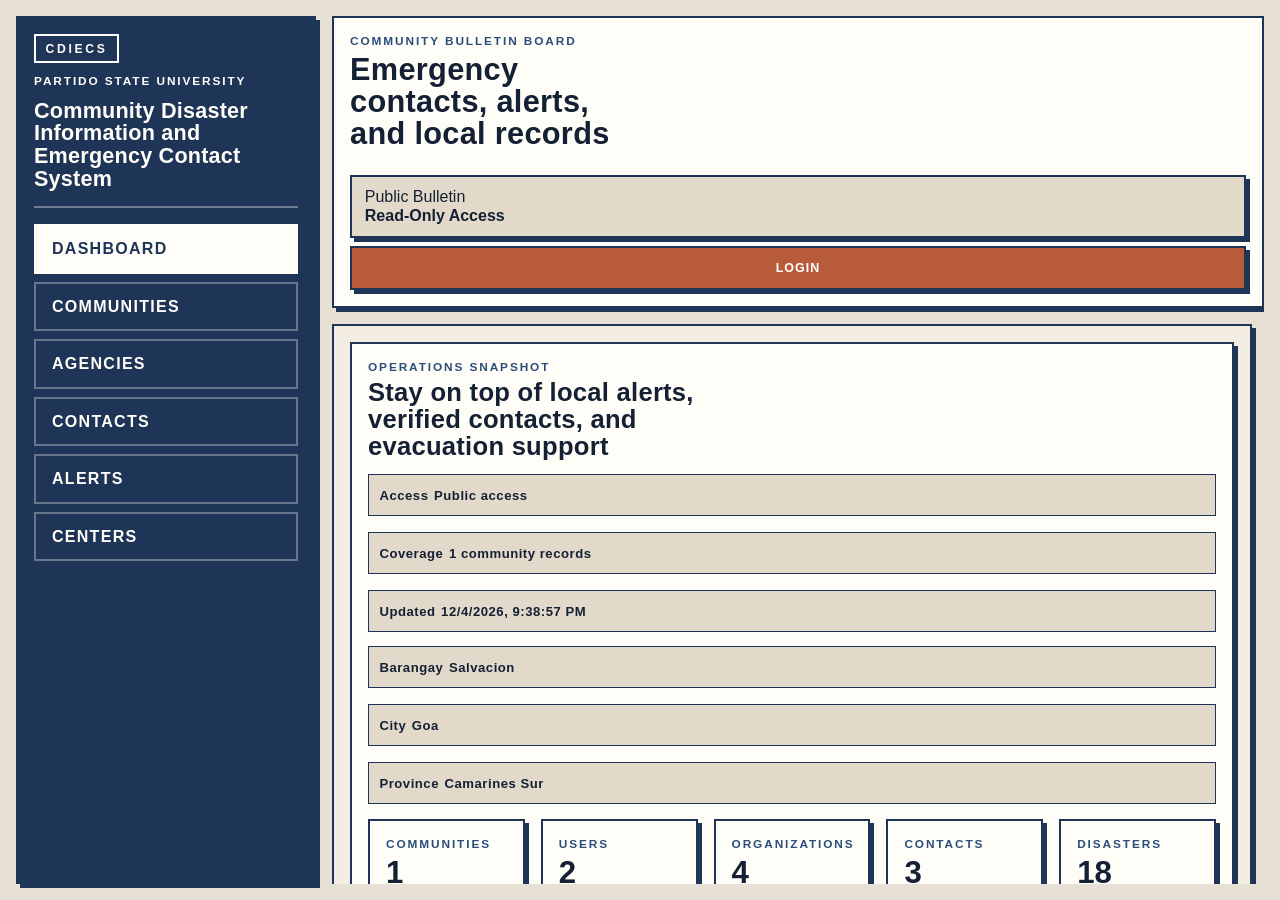
<file: index.html>
<!DOCTYPE html>
<html lang="en">
<head>
  <meta charset="UTF-8">
  <meta http-equiv="refresh" content="0; url=./templates/index.html">
  <meta name="viewport" content="width=device-width, initial-scale=1.0">
  <title>Community Disaster Information and Emergency Contact System</title>
  <script>
    window.location.replace("./templates/index.html");
  </script>
</head>
<body>
  <p>Redirecting to <a href="./templates/index.html">the prototype app</a>...</p>
</body>
</html>
</file>
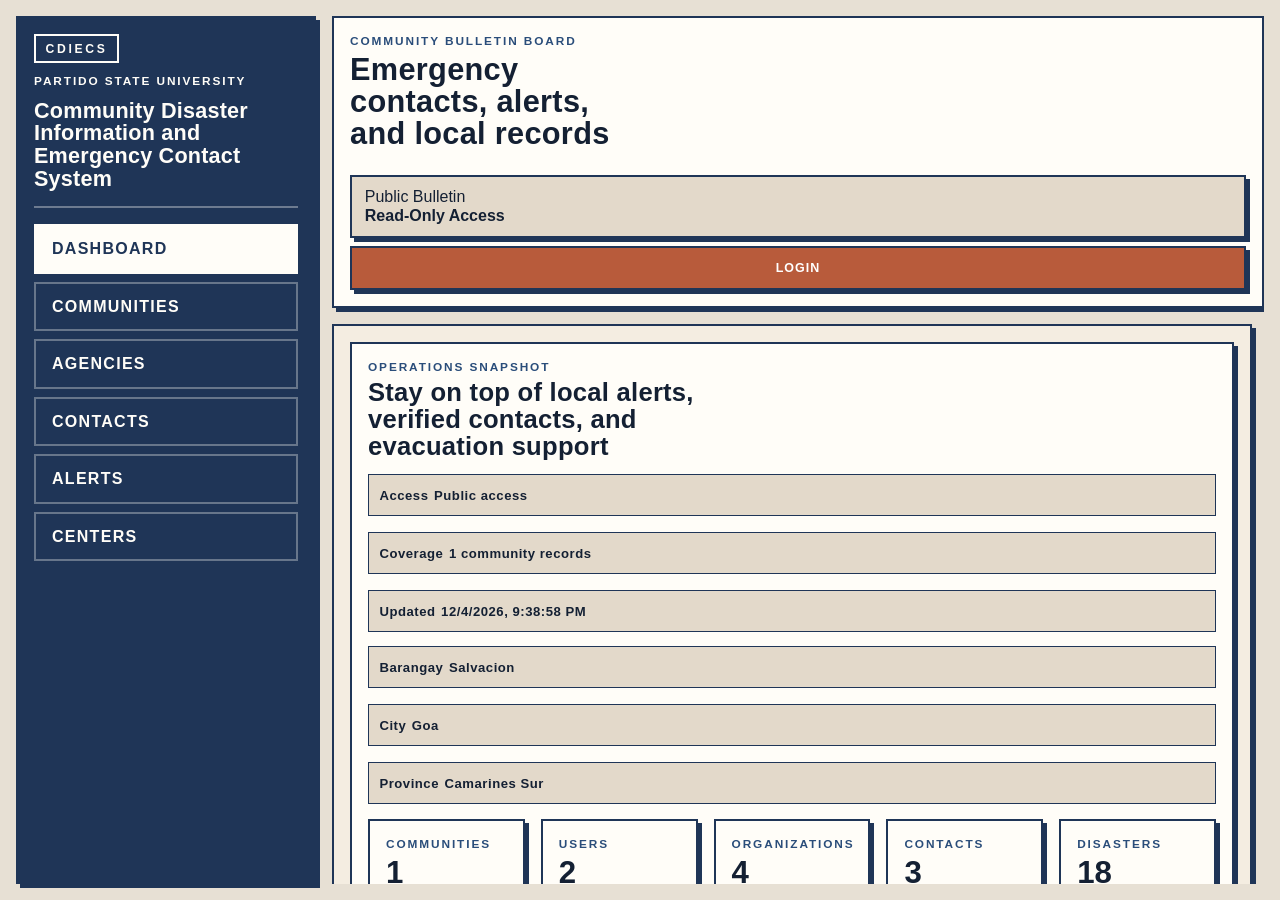
<file: templates/index.html>
<!DOCTYPE html>
<html lang="en">
<head>
  <meta charset="UTF-8">
  <meta name="viewport" content="width=device-width, initial-scale=1.0">
  <title>Community Disaster Information and Emergency Contact System</title>
  <link rel="icon" href="data:image/svg+xml,%3Csvg xmlns='http://www.w3.org/2000/svg' viewBox='0 0 64 64'%3E%3Crect width='64' height='64' fill='%23123d4d'/%3E%3Cpath d='M32 12 52 50H12Z' fill='%23fff4da'/%3E%3Ccircle cx='32' cy='40' r='4' fill='%23123d4d'/%3E%3Crect x='29.5' y='24' width='5' height='11' fill='%23123d4d'/%3E%3C/svg%3E">
  <link rel="stylesheet" href="/static/styles.css">
</head>
<body>
  <div class="page-glow page-glow-left"></div>
  <div class="page-glow page-glow-right"></div>

  <section id="login-view" class="login-view hidden">
    <div class="login-shell">
      <div class="login-copy card">
        <div class="brand-mark">CDIECS</div>
        <p class="eyebrow">Partido State University Prototype</p>
        <h1>Community Disaster Information and Emergency Contact System</h1>
      </div>

      <div class="login-panel card">
        <div>
          <p class="eyebrow">Admin Access</p>
          <h2>Sign in to manage records</h2>
        </div>
        <form id="login-form" class="stack-form">
          <label>
            <span>Username</span>
            <input id="login-username" name="username" type="text" autocomplete="username" required>
          </label>
          <label>
            <span>Password</span>
            <input id="login-password" name="password" type="password" autocomplete="current-password" required>
          </label>
          <button type="submit" class="primary-btn wide-btn">Login</button>
          <button id="close-login-btn" type="button" class="ghost-btn wide-btn">Return to Public View</button>
        </form>
      </div>
    </div>
  </section>

  <div id="app-shell" class="app-shell">
    <aside class="sidebar">
      <div class="brand-block">
        <div class="brand-mark">CDIECS</div>
        <p class="eyebrow">Partido State University</p>
        <h2>Community Disaster Information and Emergency Contact System</h2>
      </div>
      <nav class="nav-list">
        <button class="nav-btn active" data-section-target="dashboard">Dashboard</button>
        <button class="nav-btn" data-section-target="communities">Communities</button>
        <button class="nav-btn" data-section-target="users">Users</button>
        <button class="nav-btn" data-section-target="organizations">Agencies</button>
        <button class="nav-btn" data-section-target="contacts">Contacts</button>
        <button class="nav-btn" data-section-target="disasters">Alerts</button>
        <button class="nav-btn" data-section-target="centers">Centers</button>
      </nav>
    </aside>

    <div class="workspace">
      <header class="topbar">
        <div class="topbar-main">
          <p class="eyebrow">Community Bulletin Board</p>
          <h1>Emergency contacts, alerts, and local records</h1>
        </div>
        <div class="topbar-actions">
          <div class="tool-cluster">
            <button id="export-btn" class="ghost-btn">Export JSON</button>
            <button id="export-txt-btn" class="ghost-btn">Export TXT</button>
            <button id="export-erd-btn" class="ghost-btn">Export ERD TXT</button>
          </div>
          <div class="session-cluster">
            <div class="user-pill">
              <span id="user-name">Public Bulletin</span>
              <strong id="user-role">Read-Only Access</strong>
            </div>
            <button id="admin-login-btn" class="primary-btn">Login</button>
            <button id="logout-btn" class="ghost-btn">Log Out</button>
          </div>
        </div>
      </header>

      <main class="workspace-body">
        <section id="dashboard-section" class="content-section active">
          <div id="dashboard-content"></div>
        </section>

        <section id="communities-section" class="content-section">
          <div class="section-heading">
            <div>
              <p class="eyebrow">Community Registry</p>
              <h2>Communities</h2>
            </div>
            <div class="section-controls">
              <input id="communities-search" class="search-input" type="search" placeholder="Search communities">
              <button id="add-community-btn" class="primary-btn hidden">New Community</button>
            </div>
          </div>
          <div id="communities-content" class="card-grid uniform-grid"></div>
        </section>

        <section id="users-section" class="content-section">
          <div class="section-heading">
            <div>
              <p class="eyebrow">Role Management</p>
              <h2>Users</h2>
            </div>
            <div class="section-controls">
              <input id="users-search" class="search-input" type="search" placeholder="Search users">
              <button id="add-user-btn" class="primary-btn hidden">New User</button>
            </div>
          </div>
          <div id="users-content" class="table-shell"></div>
        </section>

        <section id="organizations-section" class="content-section">
          <div class="section-heading">
            <div>
              <p class="eyebrow">Response Network</p>
              <h2>Organizations</h2>
            </div>
            <div class="section-controls">
              <input id="organizations-search" class="search-input" type="search" placeholder="Search organizations">
              <button id="add-organization-btn" class="primary-btn hidden">New Organization</button>
            </div>
          </div>
          <div id="organizations-content" class="card-grid uniform-grid"></div>
        </section>

        <section id="contacts-section" class="content-section">
          <div class="section-heading">
            <div>
              <p class="eyebrow">Emergency Directory</p>
              <h2>Emergency Contacts</h2>
            </div>
            <div class="section-controls">
              <input id="contacts-search" class="search-input" type="search" placeholder="Search contacts">
              <button id="add-contact-btn" class="primary-btn hidden">New Contact</button>
            </div>
          </div>
          <div id="contacts-content" class="card-grid uniform-grid"></div>
        </section>

        <section id="disasters-section" class="content-section">
          <div class="section-heading">
            <div>
              <p class="eyebrow">Incident Timeline</p>
              <h2>Disasters & Announcements</h2>
            </div>
            <div class="section-controls">
              <input id="disasters-search" class="search-input" type="search" placeholder="Search incidents or alerts">
              <button id="add-disaster-btn" class="primary-btn hidden">New Disaster</button>
            </div>
          </div>
          <div id="disasters-content" class="stack-grid"></div>
        </section>

        <section id="centers-section" class="content-section">
          <div class="section-heading">
            <div>
              <p class="eyebrow">Evacuation Planning</p>
              <h2>Evacuation Centers</h2>
            </div>
            <div class="section-controls">
              <input id="centers-search" class="search-input" type="search" placeholder="Search centers">
              <button id="add-center-btn" class="primary-btn hidden">New Center</button>
            </div>
          </div>
          <div id="centers-content" class="card-grid uniform-grid"></div>
        </section>
      </main>
    </div>
  </div>

  <div id="modal-overlay" class="modal-overlay hidden"></div>
  <div id="toast" class="toast hidden"></div>

  <script src="/static/app.js"></script>
</body>
</html>
</file>
<file: static/styles.css>
:root {
  --bg: #e7e0d4;
  --bg-alt: #f7f2e9;
  --panel: #f4ede1;
  --panel-solid: #fffdf8;
  --panel-muted: #e3d9ca;
  --line: #8f8576;
  --line-strong: #1f3557;
  --ink: #142033;
  --muted: #546276;
  --accent: #2a4d7a;
  --accent-strong: #182f4d;
  --accent-soft: #d8e2f0;
  --signal: #b85b3b;
  --signal-strong: #8f452c;
  --signal-soft: #ead1c8;
  --safe: #2a4d7a;
  --safe-soft: #d8e2f0;
  --warn: #7b6531;
  --warn-soft: #e7dcc1;
  --danger: #b85b3b;
  --danger-soft: #ead1c8;
  --shadow: 4px 4px 0 var(--line-strong);
  --transition: 120ms ease;
}

*,
*::before,
*::after {
  box-sizing: border-box;
  border-radius: 0 !important;
}

html {
  background: var(--bg);
}

body {
  margin: 0;
  min-height: 100vh;
  overflow: hidden;
  font-family: "Segoe UI Variable", "Segoe UI", Tahoma, Geneva, Verdana, sans-serif;
  color: var(--ink);
  background: var(--bg);
}

p {
  margin: 0;
}

h1,
h2,
h3,
h4 {
  margin: 0;
  font-family: "Bahnschrift", "Arial Narrow", "Segoe UI", sans-serif;
  line-height: 1.05;
  letter-spacing: 0.01em;
}

input,
select,
textarea,
button {
  font: inherit;
}

button,
input,
select,
textarea {
  border-radius: 0;
}

.page-glow {
  display: none;
}

.hidden {
  display: none !important;
}

.card,
.content-section,
.sidebar,
.topbar,
.modal-card,
.table-shell,
.dashboard-band,
.list-card,
.stat-card,
.repeatable-shell,
.record-card,
.empty-state,
.login-shell {
  background: var(--panel-solid);
  border: 2px solid var(--line-strong);
  box-shadow: var(--shadow);
}

.brand-mark,
.badge,
.status-stamp,
.chip,
.pill,
.ledger-tag {
  font-family: "Bahnschrift", "Arial Narrow", "Segoe UI", sans-serif;
}

.brand-mark {
  display: inline-flex;
  width: fit-content;
  padding: 0.35rem 0.6rem;
  border: 2px solid currentColor;
  font-size: 0.76rem;
  font-weight: 700;
  letter-spacing: 0.22em;
  text-transform: uppercase;
}

.eyebrow {
  margin: 0;
  color: var(--accent);
  font-size: 0.74rem;
  font-weight: 700;
  letter-spacing: 0.16em;
  text-transform: uppercase;
}

.lead,
.meta-line,
.subtle-text,
.micro-copy,
.empty-state span {
  color: var(--muted);
}

.lead {
  max-width: 52ch;
  line-height: 1.6;
}

label span,
.form-field span {
  font-size: 0.84rem;
  font-weight: 700;
  color: var(--accent);
  text-transform: uppercase;
  letter-spacing: 0.05em;
}

input,
select,
textarea {
  width: 100%;
  padding: 0.78rem 0.9rem;
  color: var(--ink);
  background: var(--panel-solid);
  border: 2px solid var(--line-strong);
  outline: none;
}

input::placeholder,
textarea::placeholder {
  color: #6f786f;
}

input:focus,
select:focus,
textarea:focus {
  border-color: var(--signal);
  box-shadow: 0 0 0 2px rgba(184, 91, 59, 0.16);
}

button:focus-visible,
input:focus-visible,
select:focus-visible,
textarea:focus-visible {
  outline: 2px solid var(--signal);
  outline-offset: 2px;
}

textarea {
  min-height: 132px;
  resize: vertical;
}

button {
  cursor: pointer;
  transition: transform var(--transition), background var(--transition), color var(--transition), box-shadow var(--transition), border-color var(--transition);
}

.primary-btn,
.ghost-btn,
.danger-btn,
.small-btn {
  min-height: 44px;
  padding: 0.74rem 0.95rem;
  border: 2px solid var(--line-strong);
  box-shadow: var(--shadow);
  font-size: 0.78rem;
  font-weight: 700;
  letter-spacing: 0.08em;
  text-transform: uppercase;
}

.primary-btn {
  color: #ffffff;
  background: var(--signal);
}

.ghost-btn,
.small-btn {
  color: var(--ink);
  background: var(--panel-solid);
}

.danger-btn {
  color: #ffffff;
  background: var(--danger);
}

.primary-btn:hover,
.primary-btn:active,
.ghost-btn:hover,
.ghost-btn:active,
.small-btn:hover,
.small-btn:active,
.danger-btn:hover,
.danger-btn:active {
  transform: translate(2px, 2px);
  box-shadow: none;
}

.primary-btn:hover,
.primary-btn:active,
.danger-btn:hover,
.danger-btn:active {
  background: var(--signal-strong);
}

.ghost-btn:hover,
.ghost-btn:active,
.small-btn:hover,
.small-btn:active {
  background: var(--panel-muted);
}

.wide-btn {
  width: 100%;
}

.login-view {
  position: fixed;
  inset: 0;
  z-index: 20;
  display: grid;
  place-items: center;
  min-height: 100vh;
  padding: 2rem;
  overflow: auto;
  background: rgba(20, 32, 51, 0.76);
}

.login-shell {
  width: min(1080px, 100%);
  display: grid;
  grid-template-columns: 1.1fr 0.9fr;
  gap: 1rem;
  padding: 1rem;
  background: transparent;
}

.login-copy,
.login-panel {
  padding: 1.5rem;
}

.login-copy {
  display: grid;
  align-content: start;
  gap: 0.9rem;
  background: var(--line-strong);
  color: var(--panel-solid);
}

.login-copy .eyebrow,
.login-copy .lead {
  color: rgba(255, 253, 248, 0.82);
}

.login-copy .brand-mark {
  color: #ffffff;
}

.login-copy h1 {
  max-width: 13ch;
  font-size: clamp(2.1rem, 4vw, 4rem);
}

.login-panel {
  display: grid;
  align-content: center;
  gap: 1.25rem;
  background: var(--panel-solid);
}

.stack-form,
.form-grid {
  display: grid;
  gap: 1rem;
}

.stack-form label,
.form-field {
  display: grid;
  gap: 0.4rem;
}

.app-shell {
  position: relative;
  z-index: 1;
  display: grid;
  grid-template-columns: 300px minmax(0, 1fr);
  gap: 1rem;
  padding: 1rem;
  height: 100vh;
  min-height: 100vh;
  overflow: hidden;
}

.sidebar {
  display: flex;
  flex-direction: column;
  gap: 1rem;
  min-height: 0;
  overflow: auto;
  overscroll-behavior: contain;
  padding: 1rem;
  background: var(--line-strong);
  color: var(--panel-solid);
}

.sidebar .brand-mark,
.sidebar .eyebrow,
.brand-block h2 {
  color: var(--panel-solid);
}

.brand-block {
  display: grid;
  gap: 0.7rem;
  padding-bottom: 1rem;
  border-bottom: 2px solid rgba(255, 253, 248, 0.35);
}

.brand-block h2 {
  font-size: 1.35rem;
}

.nav-list {
  display: grid;
  gap: 0.5rem;
}

.nav-btn {
  position: relative;
  text-align: left;
  padding: 0.86rem 1rem;
  color: var(--panel-solid);
  background: transparent;
  border: 2px solid rgba(255, 253, 248, 0.32);
  box-shadow: none;
  font-weight: 700;
  letter-spacing: 0.08em;
  text-transform: uppercase;
}

.nav-btn.active {
  background: var(--panel-solid);
  color: var(--line-strong);
  border-color: var(--panel-solid);
  box-shadow: var(--shadow);
}

.nav-btn:hover:not(.active),
.nav-btn:active:not(.active) {
  background: rgba(255, 253, 248, 0.14);
  transform: none;
}

.workspace {
  display: grid;
  gap: 1rem;
  grid-template-rows: auto minmax(0, 1fr);
  min-height: 0;
  overflow: hidden;
}

.topbar {
  position: sticky;
  top: 0;
  z-index: 5;
  display: grid;
  grid-template-columns: minmax(0, 1fr) minmax(420px, 520px);
  gap: 1rem;
  align-items: start;
  padding: 1rem;
  background: var(--panel-solid);
}

.topbar-main {
  display: grid;
  gap: 0.35rem;
}

.topbar h1 {
  max-width: 16ch;
  font-size: clamp(1.5rem, 2.4vw, 2.35rem);
}

.topbar-actions {
  display: grid;
  gap: 0.55rem;
  align-content: start;
}

.tool-cluster,
.session-cluster {
  display: grid;
  gap: 0.55rem;
}

.tool-cluster {
  grid-template-columns: repeat(3, minmax(0, 1fr));
}

.session-cluster {
  grid-template-columns: minmax(180px, 1fr) auto auto;
  align-items: stretch;
}

.tool-cluster .ghost-btn,
.session-cluster .ghost-btn,
.session-cluster .primary-btn {
  width: 100%;
}

.user-pill {
  display: grid;
  gap: 0.1rem;
  min-width: 180px;
  padding: 0.65rem 0.8rem;
  background: var(--panel-muted);
  border: 2px solid var(--line-strong);
  box-shadow: var(--shadow);
}

.workspace-body {
  min-height: 0;
  overflow: auto;
  overscroll-behavior: contain;
  scrollbar-gutter: stable;
}

.content-section {
  display: none;
  padding: 1rem;
  background: var(--panel);
}

.content-section.active {
  display: block;
}

.section-heading {
  display: grid;
  grid-template-columns: minmax(0, 1fr) auto;
  gap: 1rem;
  align-items: end;
  margin-bottom: 1rem;
  padding: 0.85rem 1rem;
  background: var(--line-strong);
  border: 2px solid var(--line-strong);
  box-shadow: var(--shadow);
}

.section-heading h2,
.section-heading .eyebrow {
  color: var(--panel-solid);
}

.section-heading h2 {
  font-size: 1.15rem;
  letter-spacing: 0.08em;
  text-transform: uppercase;
}

.section-controls {
  display: flex;
  align-items: center;
  justify-content: flex-end;
  flex-wrap: wrap;
  gap: 0.75rem;
}

.search-input {
  min-width: min(320px, 100%);
  background: var(--panel-solid);
}

.card-grid,
.stack-grid,
.stat-grid,
.dashboard-columns,
.dual-grid,
.alert-feed,
.directory-feed,
.quick-grid,
.dashboard-meta-strip,
.chip-row,
.announcement-list,
.contact-list,
.repeatable-list {
  display: grid;
  gap: 1rem;
}

.card-grid {
  grid-template-columns: repeat(auto-fit, minmax(280px, 1fr));
}

.stack-grid {
  grid-template-columns: 1fr;
}

.stat-grid {
  grid-template-columns: repeat(auto-fit, minmax(150px, 1fr));
}

.dashboard-columns,
.dashboard-main {
  grid-template-columns: minmax(0, 1.3fr) minmax(320px, 0.7fr);
}

.dual-grid,
.form-grid {
  grid-template-columns: repeat(2, minmax(0, 1fr));
}

.dashboard-band,
.list-card,
.stat-card {
  padding: 1rem;
}

.dashboard-band {
  display: grid;
  gap: 0.9rem;
  background: var(--panel-solid);
}

.dashboard-title-block {
  display: grid;
  gap: 0.3rem;
}

.dashboard-title-block h2 {
  max-width: 28ch;
  font-size: clamp(1.3rem, 2vw, 1.95rem);
}

.dashboard-summary-strip {
  grid-template-columns: repeat(3, minmax(0, 1fr));
}

.dashboard-location-strip {
  grid-template-columns: repeat(3, minmax(160px, 1fr));
}

.dashboard-meta-strip .chip {
  width: 100%;
  min-height: 42px;
  display: flex;
  align-items: center;
}

.stat-card {
  display: grid;
  gap: 0.25rem;
  align-content: start;
  min-height: 96px;
}

.stat-value {
  font-size: 1.95rem;
  font-weight: 700;
}

.list-card {
  gap: 0.9rem;
}

.quick-panel,
.alerts-panel,
.directory-panel,
.community-panel {
  background: var(--panel-solid);
}

.quick-grid {
  grid-template-columns: repeat(4, minmax(0, 1fr));
}

.quick-card {
  display: grid;
  gap: 0.45rem;
  min-height: 124px;
  padding: 0.9rem;
  background: var(--panel-muted);
  border: 2px solid var(--line-strong);
  box-shadow: var(--shadow);
}

.quick-card h4 {
  font-size: 1.05rem;
}

.record-card {
  display: grid;
  gap: 0.75rem;
  align-content: start;
  padding: 1rem;
}

.uniform-grid > .record-card,
.uniform-grid > .empty-state {
  min-height: 220px;
}

.uniform-grid > .record-card {
  display: flex;
  flex-direction: column;
  height: 100%;
}

.uniform-grid > .record-card .inline-actions {
  margin-top: auto;
}

.record-card-header,
.row-split,
.inline-actions,
.repeatable-row,
.modal-header,
.table-actions {
  display: flex;
  justify-content: space-between;
  align-items: start;
  gap: 0.75rem;
}

.record-card-header h3,
.record-card-header h4 {
  margin-bottom: 0.18rem;
}

.meta-line {
  font-size: 0.9rem;
  line-height: 1.5;
}

.record-footer {
  display: flex;
  align-items: center;
  justify-content: space-between;
  gap: 0.6rem;
  padding-top: 0.55rem;
  border-top: 1px solid var(--line);
}

.badge-stack,
.inline-actions,
.table-actions {
  display: flex;
  flex-wrap: wrap;
  gap: 0.45rem;
}

.record-id-strip {
  display: flex;
  flex-wrap: wrap;
  gap: 0.45rem;
  padding: 0.65rem;
  background: var(--panel-muted);
  border: 1.5px solid var(--line-strong);
}

.small-btn {
  min-height: 38px;
  padding: 0.55rem 0.75rem;
  font-size: 0.74rem;
}

.chip,
.badge,
.pill,
.ledger-tag {
  display: inline-flex;
  align-items: center;
  gap: 0.35rem;
  width: fit-content;
  max-width: 100%;
  min-height: 34px;
  padding: 0.35rem 0.65rem;
  border: 1.5px solid var(--line-strong);
  background: var(--panel-muted);
  font-size: 0.82rem;
  font-weight: 700;
  letter-spacing: 0.04em;
}

.chip-row {
  grid-template-columns: repeat(auto-fit, minmax(150px, max-content));
}

.chip strong,
.badge strong,
.ledger-tag strong {
  display: inline-block;
}

.badge,
.status-stamp {
  padding: 0.28rem 0.55rem;
  border: 1.5px solid var(--line-strong);
  font-size: 0.72rem;
  font-weight: 700;
  letter-spacing: 0.08em;
  text-transform: uppercase;
  background: var(--panel-muted);
  color: var(--line-strong);
}

.badge.erd-id {
  background: var(--line-strong);
  color: var(--panel-solid);
}

.badge.erd-id strong {
  color: inherit;
}

.badge.alert-emergency,
.badge.alert-warning,
.badge.severity-high,
.badge.severity-critical,
.badge.status-current,
.status-stamp.alert-emergency,
.status-stamp.alert-warning,
.status-stamp.severity-high,
.status-stamp.severity-critical,
.status-stamp.status-current {
  background: var(--signal);
  color: #ffffff;
}

.badge.alert-advisory,
.badge.alert-watch,
.badge.alert-info,
.badge.severity-low,
.badge.severity-moderate,
.badge.status-recent,
.status-stamp.alert-advisory,
.status-stamp.alert-watch,
.status-stamp.alert-info,
.status-stamp.severity-low,
.status-stamp.severity-moderate,
.status-stamp.status-recent {
  background: var(--accent);
  color: #ffffff;
}

.badge.status-archived,
.status-stamp.status-archived {
  background: var(--panel-muted);
  color: var(--line-strong);
}

.alert-card {
  border-left: 6px solid var(--signal);
}

.directory-card {
  border-left: 6px solid var(--accent);
}

.community-card {
  border-left: 6px solid var(--safe);
}

.table-shell {
  overflow: auto;
  background: var(--panel-solid);
}

table {
  width: 100%;
  min-width: 920px;
  border-collapse: collapse;
}

th,
td {
  padding: 0.88rem 0.95rem;
  text-align: left;
  border-bottom: 1px solid var(--line);
  border-right: 1px solid var(--line);
}

th:last-child,
td:last-child {
  border-right: none;
}

th {
  position: sticky;
  top: 0;
  z-index: 1;
  background: var(--line-strong);
  color: var(--panel-solid);
  font-size: 0.76rem;
  font-weight: 700;
  letter-spacing: 0.08em;
  text-transform: uppercase;
}

tbody tr:nth-child(even) {
  background: #f2ece1;
}

tbody tr:hover {
  background: var(--accent-soft);
}

.ledger-list {
  background: var(--panel-solid);
  border: 2px solid var(--line-strong);
  box-shadow: var(--shadow);
}

.ledger-header,
.ledger-row {
  display: grid;
  gap: 0.9rem;
  align-items: start;
}

.ledger-header {
  padding: 0.72rem 1rem;
  background: var(--line-strong);
  color: var(--panel-solid);
  font-size: 0.75rem;
  font-weight: 700;
  letter-spacing: 0.1em;
  text-transform: uppercase;
}

.ledger-header .ledger-cell {
  color: inherit;
}

.ledger-row {
  padding: 0.85rem 1rem;
  border-bottom: 1px solid var(--line);
  background: var(--panel-solid);
}

.ledger-row:last-child {
  border-bottom: none;
}

.ledger-row:hover,
.ledger-row:focus-within {
  background: var(--accent-soft);
}

.ledger-group:last-child .ledger-subrows:last-child .ledger-row:last-child,
.ledger-group:last-child > .ledger-row:last-child {
  border-bottom: none;
}

.ledger-group + .ledger-group {
  border-top: 2px solid var(--line-strong);
}

.ledger-cell {
  min-width: 0;
}

.ledger-primary {
  display: grid;
  gap: 0.32rem;
}

.ledger-title {
  display: block;
  font-size: 1rem;
  font-weight: 700;
  line-height: 1.12;
}

.ledger-subline,
.ledger-note {
  display: block;
  color: var(--muted);
  font-size: 0.76rem;
  font-weight: 700;
  letter-spacing: 0.06em;
  text-transform: uppercase;
}

.ledger-summary {
  margin: 0;
  color: var(--ink);
  font-size: 0.92rem;
  line-height: 1.5;
}

.ledger-directory,
.ledger-status-stack,
.ledger-stamp-list {
  display: grid;
  gap: 0.45rem;
}

.ledger-stamp-list {
  grid-template-columns: repeat(auto-fit, minmax(128px, max-content));
}

.ledger-tag-stack {
  display: grid;
  align-items: start;
  gap: 0.22rem;
  padding-block: 0.48rem;
  line-height: 1.25;
}

.ledger-tag-stack span {
  font-weight: 700;
}

.ledger-tag-stack span:not(:last-child) {
  color: var(--muted);
  font-size: 0.72rem;
  letter-spacing: 0.05em;
  text-transform: uppercase;
}

.row-actions {
  display: none;
  flex-wrap: wrap;
  gap: 0.45rem;
  justify-content: flex-end;
}

.ledger-row:hover .row-actions,
.ledger-row:focus-within .row-actions,
.ledger-group:hover > .ledger-row .row-actions,
.ledger-group:focus-within > .ledger-row .row-actions {
  display: flex;
}

.ledger-subrows {
  margin-left: 1rem;
  border-left: 2px solid var(--line-strong);
  background: #f4efe5;
}

.ledger-subheader {
  padding: 0.68rem 1rem;
  border-bottom: 1px solid var(--line);
  color: var(--accent);
  font-size: 0.72rem;
  font-weight: 700;
  letter-spacing: 0.1em;
  text-transform: uppercase;
}

.ledger-empty-row {
  padding: 0.8rem 1rem;
  color: var(--muted);
  font-size: 0.9rem;
  border-bottom: 1px solid var(--line);
}

.ledger-contacts.with-actions .ledger-header,
.ledger-contacts.with-actions .ledger-row {
  grid-template-columns: minmax(220px, 1.15fr) minmax(180px, 0.95fr) minmax(160px, 0.8fr) minmax(260px, 1.25fr) 180px;
}

.ledger-contacts.read-only .ledger-header,
.ledger-contacts.read-only .ledger-row {
  grid-template-columns: minmax(220px, 1.15fr) minmax(180px, 0.95fr) minmax(160px, 0.8fr) minmax(260px, 1.25fr);
}

.ledger-disasters.with-actions .ledger-header,
.ledger-disasters.with-actions .ledger-row {
  grid-template-columns: 132px minmax(0, 1fr) 180px 188px;
}

.ledger-disasters.read-only .ledger-header,
.ledger-disasters.read-only .ledger-row {
  grid-template-columns: 132px minmax(0, 1fr) 180px;
}

.ledger-centers.with-actions .ledger-header,
.ledger-centers.with-actions .ledger-row {
  grid-template-columns: minmax(210px, 1.1fr) minmax(170px, 0.8fr) 120px minmax(220px, 1fr) 160px;
}

.ledger-centers.read-only .ledger-header,
.ledger-centers.read-only .ledger-row {
  grid-template-columns: minmax(210px, 1.1fr) minmax(170px, 0.8fr) 120px minmax(220px, 1fr);
}

.modal-overlay {
  position: fixed;
  inset: 0;
  z-index: 10;
  display: grid;
  place-items: center;
  padding: 1rem;
  background: rgba(20, 32, 51, 0.7);
}

.modal-card {
  width: min(860px, 100%);
  max-height: calc(100vh - 2rem);
  overflow: auto;
  padding: 1.2rem;
  background: var(--panel-solid);
}

.modal-header {
  margin-bottom: 1rem;
}

.full-span {
  grid-column: 1 / -1;
}

.repeatable-shell {
  gap: 0.85rem;
  padding: 1rem;
  background: var(--panel-muted);
}

.repeatable-row {
  align-items: center;
}

.repeatable-row .form-grid {
  flex: 1;
}

.empty-state {
  display: grid;
  gap: 0.35rem;
  padding: 1.4rem 1rem;
  text-align: center;
  background: var(--panel-solid);
}

.empty-state strong {
  font-size: 0.85rem;
  letter-spacing: 0.08em;
  text-transform: uppercase;
  color: var(--accent);
}

.toast {
  position: fixed;
  right: 1rem;
  bottom: 1rem;
  z-index: 12;
  padding: 0.9rem 1rem;
  color: #ffffff;
  background: var(--line-strong);
  border: 2px solid var(--line-strong);
  box-shadow: var(--shadow);
}

.toast.success {
  background: var(--accent);
}

.toast.error {
  background: var(--signal);
}

::-webkit-scrollbar {
  width: 12px;
  height: 12px;
}

::-webkit-scrollbar-track {
  background: #ded4c7;
}

::-webkit-scrollbar-thumb {
  background: var(--line-strong);
  border: 2px solid #ded4c7;
}

@media (max-width: 1280px) {
  .dashboard-columns,
  .dashboard-main {
    grid-template-columns: 1fr;
  }

  .quick-grid {
    grid-template-columns: repeat(2, minmax(0, 1fr));
  }

  .dashboard-summary-strip,
  .dashboard-location-strip,
  .tool-cluster,
  .session-cluster {
    grid-template-columns: 1fr;
  }

  .topbar {
    grid-template-columns: 1fr;
  }
}

@media (max-width: 1120px) {
  .ledger-contacts.with-actions .ledger-header,
  .ledger-contacts.with-actions .ledger-row,
  .ledger-contacts.read-only .ledger-header,
  .ledger-contacts.read-only .ledger-row,
  .ledger-disasters.with-actions .ledger-header,
  .ledger-disasters.with-actions .ledger-row,
  .ledger-disasters.read-only .ledger-header,
  .ledger-disasters.read-only .ledger-row,
  .ledger-centers.with-actions .ledger-header,
  .ledger-centers.with-actions .ledger-row,
  .ledger-centers.read-only .ledger-header,
  .ledger-centers.read-only .ledger-row {
    grid-template-columns: 1fr;
  }

  .ledger-header {
    display: none;
  }

  .row-actions {
    display: flex;
    justify-content: flex-start;
  }

  .ledger-subrows {
    margin-left: 0;
    border-left: none;
    border-top: 1px solid var(--line);
  }
}

@media (max-width: 1024px) {
  body {
    overflow: auto;
  }

  .app-shell,
  .login-shell,
  .dual-grid,
  .form-grid {
    grid-template-columns: 1fr;
  }

  .app-shell {
    height: auto;
    overflow: visible;
  }

  .workspace,
  .workspace-body,
  .sidebar {
    overflow: visible;
    min-height: auto;
  }

  .topbar {
    position: static;
  }
}

@media (max-width: 760px) {
  .login-view,
  .app-shell {
    padding: 0.75rem;
  }

  .content-section {
    padding: 0.75rem;
  }

  .section-heading {
    grid-template-columns: 1fr;
  }

  .section-controls,
  .search-input {
    width: 100%;
    min-width: 0;
  }

  .quick-grid,
  .dashboard-summary-strip,
  .dashboard-location-strip,
  .stat-grid {
    grid-template-columns: 1fr;
  }

  .record-card-header,
  .row-split,
  .inline-actions,
  .repeatable-row,
  .modal-header,
  .table-actions {
    flex-direction: column;
    align-items: stretch;
  }
}
</file>
